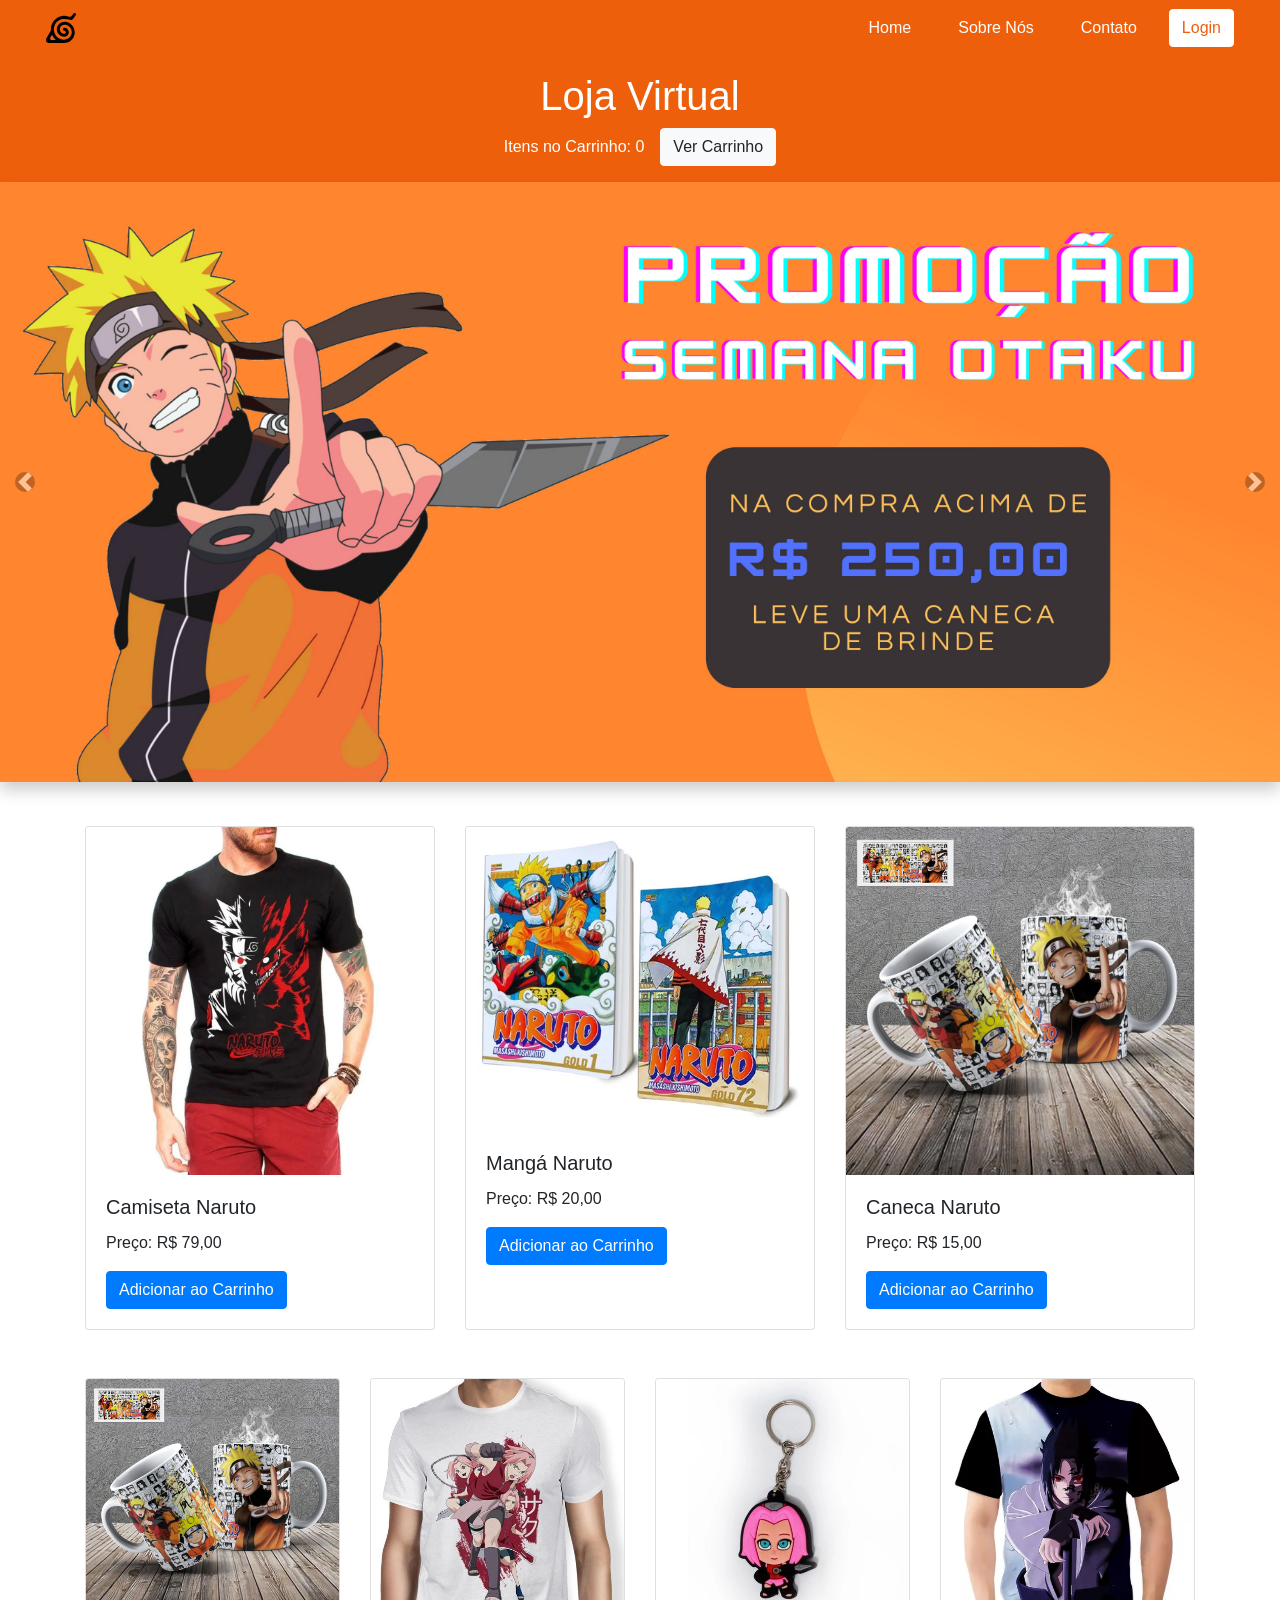
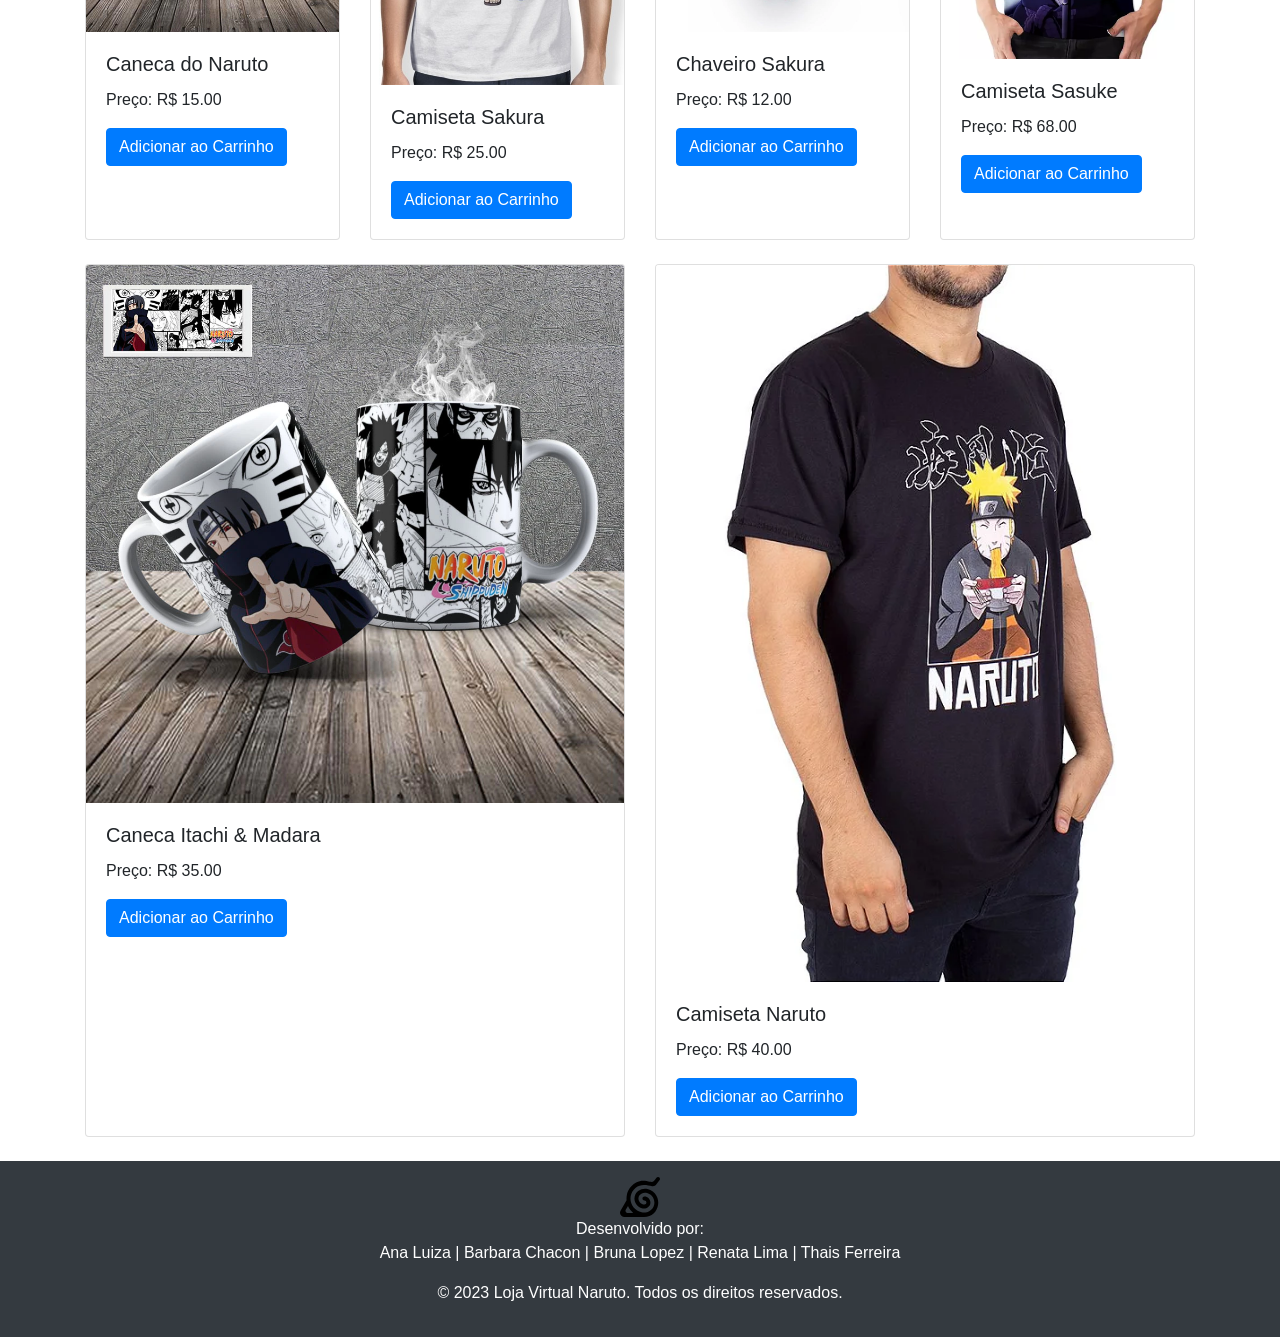
<file: index.html>
<!DOCTYPE html>
<html lang="pt-br">
  <head>
    <meta charset="UTF-8" />
    <meta name="viewport" content="width=device-width, initial-scale=1.0" />
    <title>Loja Virtual</title>
    <link
    rel="shortcut icon"
    href="./assets/img/Naruto-01.svg"
    type="image/x-icon"
    />
    <!-- Bootstrap CSS -->
    <link
      href="https://cdn.jsdelivr.net/npm/bootstrap@5.3.2/dist/css/bootstrap.min.css"
      rel="stylesheet"
    />
    <link
    rel="stylesheet"
    href="https://stackpath.bootstrapcdn.com/bootstrap/4.1.3/css/bootstrap.min.css"
    integrity="sha384-MCw98/SFnGE8fJT3GXwEOngsV7Zt27NXFoaoApmYm81iuXoPkFOJwJ8ERdknLPMO"
    crossorigin="anonymous"
    />
    <script
        src="https://code.jquery.com/jquery-3.3.1.slim.min.js"
        integrity="sha384-q8i/X+965DzO0rT7abK41JStQIAqVgRVzpbzo5smXKp4YfRvH+8abtTE1Pi6jizo"
        crossorigin="anonymous"
    ></script>
    <script
        src="https://cdnjs.cloudflare.com/ajax/libs/popper.js/1.14.3/umd/popper.min.js"
        integrity="sha384-ZMP7rVo3mIykV+2+9J3UJ46jBk0WLaUAdn689aCwoqbBJiSnjAK/l8WvCWPIPm49"
        crossorigin="anonymous"
    ></script>
    <script
        src="https://stackpath.bootstrapcdn.com/bootstrap/4.1.3/js/bootstrap.min.js"
        integrity="sha384-ChfqqxuZUCnJSK3+MXmPNIyE6ZbWh2IMqE241rYiqJxyMiZ6OW/JmZQ5stwEULTy"
        crossorigin="anonymous"
    ></script>
    <link rel="stylesheet" href="index.css"/>
  </head>
  <body>
    <nav class="navbar">
        <div class="container-fluid d-flex align-items-center">
            <div class="d-flex align-items-center col-6">
                <a href="./index.html">
                    <img src="./assets/img/Naruto-01.svg" alt="Logo" width="30px" height="auto" />
                </a>
            </div>
            <div class="d-flex justify-content-end align-items-center col-6">
                <a class="nav-link" href="./index.html">Home</a>
                <a class="nav-link" href="./sobrenos.html">Sobre Nós</a>
                <a class="nav-link" href="#contato">Contato</a>
                <a href="./logins.html"><button class="btn btn-login ms-3">Login</button></a>
            </div>
        </div>
    </nav>
    <header class="bg-custom  text-white text-center py-3">
      <h1>Loja Virtual</h1>
      <div class="d-flex justify-content-center align-items-center">
        <span class="me-3"
          >Itens no Carrinho: <span id="cart-count">0</span></span
        >
        <button class="btn btn-light" onclick="viewCart()">Ver Carrinho</button>
      </div>
    </header>
    <div id="carouselExampleControls" class="carousel slide mt-0">
        <div class="carousel-inner">
            <div class="carousel-item active">
                <img class="d-block w-100" src="./assets/img/Banner promoção.jpg" alt="Primeiro Slide" />
            </div>
            <div class="carousel-item">
                <img class="d-block w-100" src="./assets/img/banner mangá.jpg" alt="Segundo Slide" />
            </div>
            <div class="carousel-item">
                <img class="d-block w-100" src="./assets/img/banner camiseta.jpg" alt="Terceiro Slide" />
            </div>
        </div>
        <a class="carousel-control-prev" href="#carouselExampleControls" role="button" data-slide="prev">
            <span class="carousel-control-prev-icon" aria-hidden="true"></span>
            <span class="sr-only">Anterior</span>
        </a>
        <a class="carousel-control-next" href="#carouselExampleControls" role="button" data-slide="next">
            <span class="carousel-control-next-icon" aria-hidden="true"></span>
            <span class="sr-only">Próximo</span>
        </a>
    </div>

    <main class="container py-4">
      <div class="row row-cols-1 row-cols-md-3 g-4" id="product-list">
        <div class="container py-4">
          <div class="row row-cols-1 row-cols-md-3 g-4" id="product-list">
            <!-- Card 1 -->
            <div class="col">
              <div class="card h-100">
                <img src="./assets/img/Camiseta_Naruto.webp" class="card-img-top" alt="Camiseta Naruto" />
                <div class="card-body">
                  <h5 class="card-title">Camiseta Naruto</h5>
                  <p class="card-text">Preço: <span class="price">R$ 79,00</span></p>
                  <button class="btn btn-primary" onclick="addToCart('Camiseta Naruto', 79.00)">Adicionar ao Carrinho</button>
                </div>
              </div>
            </div>
            <!-- Card 2 -->
            <div class="col">
              <div class="card h-100">
                <img src="./assets/img/manga naruto.webp" class="card-img-top" alt="Mangá Naruto" />
                <div class="card-body">
                  <h5 class="card-title">Mangá Naruto</h5>
                  <p class="card-text">Preço: <span class="price">R$ 20,00</span></p>
                  <button class="btn btn-primary" onclick="addToCart('Mangá Naruto', 20.00)">Adicionar ao Carrinho</button>
                </div>
              </div>
            </div>
            <!-- Card 3 -->
            <div class="col">
              <div class="card h-100">
                <img src="./assets/img/Caneca_Naruto.webp" class="card-img-top" alt="Caneca Naruto" />
                <div class="card-body">
                  <h5 class="card-title">Caneca Naruto</h5>
                  <p class="card-text">Preço: <span class="price">R$ 15,00</span></p>
                  <button class="btn btn-primary" onclick="addToCart('Caneca Naruto', 15.00)">Adicionar ao Carrinho</button>
                </div>
              </div>
            </div>
          </div>
        </div>
        <!-- Card 3 -->
        <div class="col">
          <div class="card h-100">
            <img
              src="./assets/img/Caneca_Naruto.webp"
              class="card-img-top"
              alt="Produto C"
            />
            <div class="card-body">
              <h5 class="card-title">Caneca do Naruto</h5>
              <p class="card-text">
                Preço: R$ <span class="price">15.00</span>
              </p>
              <button
                class="btn btn-primary"
                onclick="addToCart('Produto C', 15.00)"
              >
                Adicionar ao Carrinho
              </button>
            </div>
          </div>
        </div>

        <div class="col">
          <div class="card h-100">
            <img
              src="./assets/img/camiseta sakura.jpg"
              class="card-img-top"
              alt="Produto E"
            />
            <div class="card-body">
              <h5 class="card-title">Camiseta Sakura</h5>
              <p class="card-text">
                Preço: R$ <span class="price">25.00</span>
              </p>
              <button
                class="btn btn-primary"
                onclick="addToCart('Produto E', 25.00)"
              >
                Adicionar ao Carrinho
              </button>
            </div>
          </div>
        </div>
        <div class="col">
          <div class="card h-100">
            <img
              src="./assets/img/sakura chaveiro.webp"
              class="card-img-top"
              alt="Produto F"
            />
            <div class="card-body">
              <h5 class="card-title">Chaveiro Sakura</h5>
              <p class="card-text">
                Preço: R$ <span class="price">12.00</span>
              </p>
              <button
                class="btn btn-primary"
                onclick="addToCart('Produto F', 12.00)"
              >
                Adicionar ao Carrinho
              </button>
            </div>
          </div>
        </div>
        <div class="col">
          <div class="card h-100">
            <img
              src="./assets/img/Camiseta Sasuke.webp"
              class="card-img-top"
              alt="Produto G"
            />
            <div class="card-body">
              <h5 class="card-title">Camiseta Sasuke</h5>
              <p class="card-text">
                Preço: R$ <span class="price">68.00</span>
              </p>
              <button
                class="btn btn-primary"
                onclick="addToCart('Produto G', 68.00)"
              >
                Adicionar ao Carrinho
              </button>
            </div>
          </div>
        </div>
        <div class="col">
          <div class="card h-100">
            <img
              src="./assets/img/Ceneca-Itachi_e_Madara.webp"
              class="card-img-top"
              alt="Produto H"
            />
            <div class="card-body">
              <h5 class="card-title">Caneca Itachi & Madara</h5>
              <p class="card-text">
                Preço: R$ <span class="price">35.00</span>
              </p>
              <button
                class="btn btn-primary"
                onclick="addToCart('Produto H', 35.00)"
              >
                Adicionar ao Carrinho
              </button>
            </div>
          </div>
        </div>
        <div class="col">
          <div class="card h-100">
            <img
              src="./assets/img/camiseta naruto.webp"
              class="card-img-top"
              alt="Produto I"
            />
            <div class="card-body">
              <h5 class="card-title">Camiseta Naruto</h5>
              <p class="card-text">
                Preço: R$ <span class="price">40.00</span>
              </p>
              <button
                class="btn btn-primary"
                onclick="addToCart('Produto I', 40.00)"
              >
                Adicionar ao Carrinho
              </button>
            </div>
          </div>
        </div>
      </div>
    </main>

    <!-- Modal do Carrinho -->
    <div id="cart-modal" class="hidden">
      <h2>Seu Carrinho</h2>
      <div id="cart-items"></div>
      <p>Total: R$ <span id="cart-total">0.00</span></p>
      <div class="d-flex justify-content-around align-items-center my-3">
        <button class="btn btn-light d-flex flex-column align-items-center" onclick="payWithPix()">
          <img src="./assets/img/pix.png" alt="Pagamento com Pix" width="40px" height="auto" />
          <span>Pix</span>
        </button>
        <button class="btn btn-light d-flex flex-column align-items-center" onclick="payWithCard()">
          <img src="./assets/img/Mastercard-logo.svg.png" alt="Pagamento com Cartão de Crédito" width="40px" height="auto" />
          <span>Cartão</span>
        </button>
      </div>
      <button class="btn btn-secondary" onclick="closeCart()">Fechar Carrinho</button>
    </div>
    <footer id="contato" class="footer bg-dark text-white text-center py-3">
            <div class="container">
                <img
                src="./assets/img/Naruto-01.svg"
                alt=""
                width="40px"
                height="auto"
                />
                <p class="developer-text">
                Desenvolvido por: <br />
                Ana Luiza | Barbara Chacon | Bruna Lopez | Renata Lima | Thais
                Ferreira
                </p>
                <p class="copyright">
                © 2023 Loja Virtual Naruto. Todos os direitos reservados.
                </p>
            </div>
    </footer>
</body>
    <!-- Bootstrap JS -->
    <script src="https://cdn.jsdelivr.net/npm/bootstrap@5.3.2/dist/js/bootstrap.bundle.min.js"></script>
    <!-- Carrinho Script -->
    <script src="index.js"></script>
  </body>
</html>
</file>
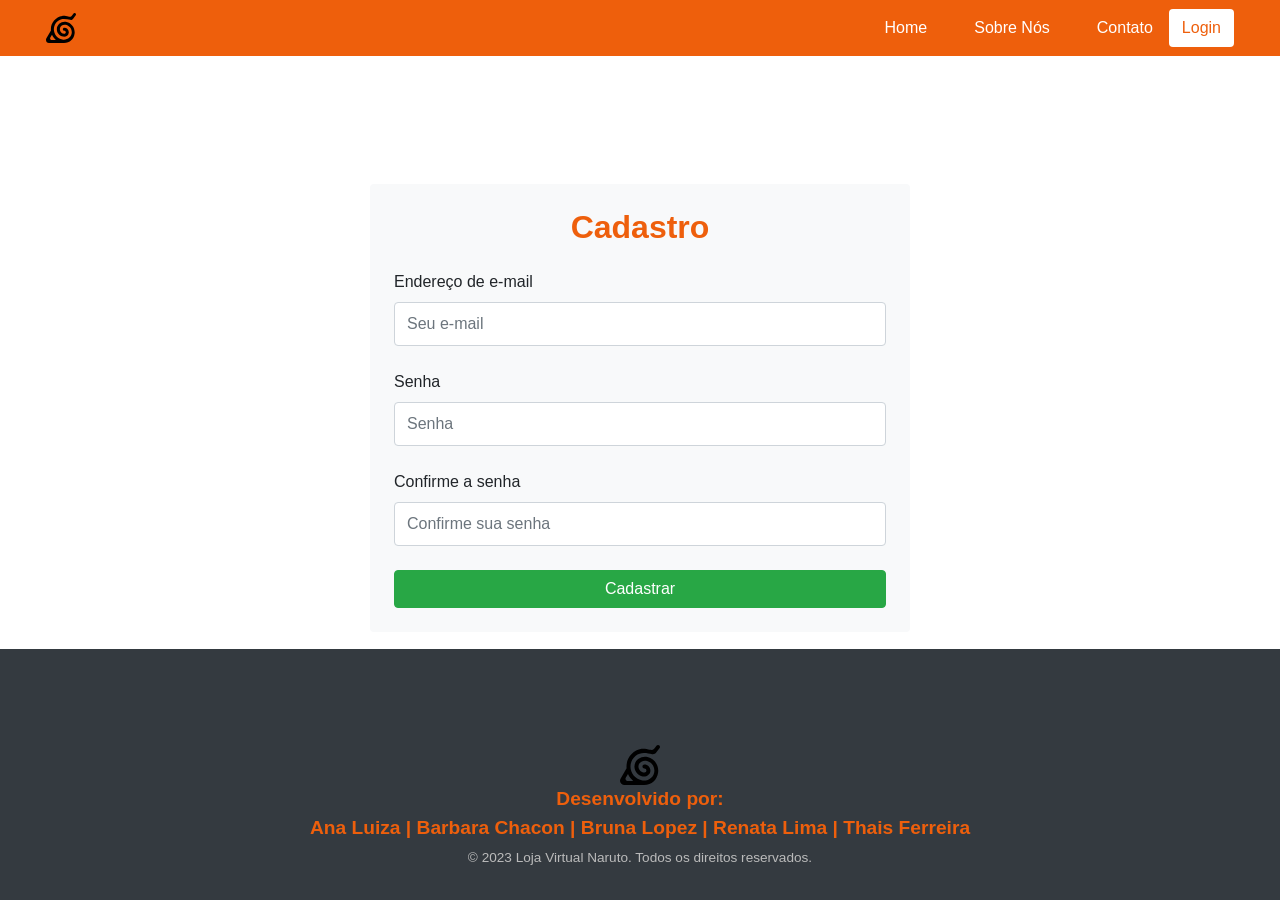
<file: cadastro.html>
<!DOCTYPE html>
<html lang="pt-br">
<head>
    <meta charset="UTF-8" />
    <meta name="viewport" content="width=device-width, initial-scale=1.0" />
    <title>Loja Virtual Naruto</title>
    <link
        rel="shortcut icon"
        href="./assets/img/Naruto-01.svg"
        type="image/x-icon"
    />
    <link rel="stylesheet" href="./logins.css" />
    <link
        rel="stylesheet"
        href="https://stackpath.bootstrapcdn.com/bootstrap/4.1.3/css/bootstrap.min.css"
        integrity="sha384-MCw98/SFnGE8fJT3GXwEOngsV7Zt27NXFoaoApmYm81iuXoPkFOJwJ8ERdknLPMO"
        crossorigin="anonymous"
    />
    <script
        src="https://code.jquery.com/jquery-3.3.1.slim.min.js"
        integrity="sha384-q8i/X+965DzO0rT7abK41JStQIAqVgRVzpbzo5smXKp4YfRvH+8abtTE1Pi6jizo"
        crossorigin="anonymous"
    ></script>
    <script
        src="https://cdnjs.cloudflare.com/ajax/libs/popper.js/1.14.3/umd/popper.min.js"
        integrity="sha384-ZMP7rVo3mIykV+2+9J3UJ46jBk0WLaUAdn689aCwoqbBJiSnjAK/l8WvCWPIPm49"
        crossorigin="anonymous"
    ></script>
    <script
        src="https://stackpath.bootstrapcdn.com/bootstrap/4.1.3/js/bootstrap.min.js"
        integrity="sha384-ChfqqxuZUCnJSK3+MXmPNIyE6ZbWh2IMqE241rYiqJxyMiZ6OW/JmZQ5stwEULTy"
        crossorigin="anonymous"
    ></script>
    <style>
        .btn-success {
            background-color: #28a745;
            border-color: #28a745;
            transition: background-color 0.3s ease;
    }

        .btn-success:hover {
            background-color: #218838;
            border-color: #1e7e34;
    }
    </style>
</head>
<body>
        <nav class="navbar">
        <div class="container-fluid d-flex align-items-center">
            <!-- Grid para a logo -->
            <div class="d-flex align-items-center col-6">
            <a href="./index.html"
                ><img
                src="./assets/img/Naruto-01.svg"
                alt="Logo"
                width="30px"
                height="auto"
            /></a>
            </div>
            <!-- Grid para os itens à direita -->
            <div class="d-flex justify-content-end align-items-center col-6">
            <a class="nav-link" href="./index.html">Home</a>
            <a class="nav-link" href="./sobrenos.html">Sobre Nós</a>
            <a class="nav-link" href="#contato">Contato</a>
            <a href="./logins.html"
                ><button class="btn btn-login ms-3">Login</button></a
            >
            </div>
        </div>
        </nav>
        <section class="container mt-5">
            <div class="row justify-content-center">
                <div class="col-md-6">
                    <form onsubmit="return register(event)" class="p-4 bg-light shadow-sm rounded">
                        <h2 class="mb-4 text-center">Cadastro</h2>
                        <div class="form-group">
                            <label for="emailRegister">Endereço de e-mail</label>
                            <input
                                type="email"
                                class="form-control"
                                id="emailRegister"
                                placeholder="Seu e-mail"
                                required
                            />
                        </div>
                        <div class="form-group">
                            <label for="passwordRegister">Senha</label>
                            <input
                                type="password"
                                class="form-control"
                                id="passwordRegister"
                                placeholder="Senha"
                                required
                            />
                        </div>
                        <div class="form-group">
                            <label for="confirmPassword">Confirme a senha</label>
                            <input
                                type="password"
                                class="form-control"
                                id="confirmPassword"
                                placeholder="Confirme sua senha"
                                required
                            />
                        </div>
                        <button type="submit" class="btn btn-success btn-block">
                            Cadastrar
                        </button>
                    </form>
                </div>
            </div>
        </section>
        <!-- Footer -->
        <footer id="contato" class="footer bg-dark text-white text-center py-3">
            <div class="container">
                <img
                src="./assets/img/Naruto-01.svg"
                alt=""
                width="40px"
                height="auto"
                />
                <p class="developer-text">
                Desenvolvido por: <br />
                Ana Luiza | Barbara Chacon | Bruna Lopez | Renata Lima | Thais
                Ferreira
                </p>
                <p class="copyright">
                © 2023 Loja Virtual Naruto. Todos os direitos reservados.
                </p>
            </div>
        </footer>
    <script src="./cadastro.js"></script>
</body>
</html>
</file>
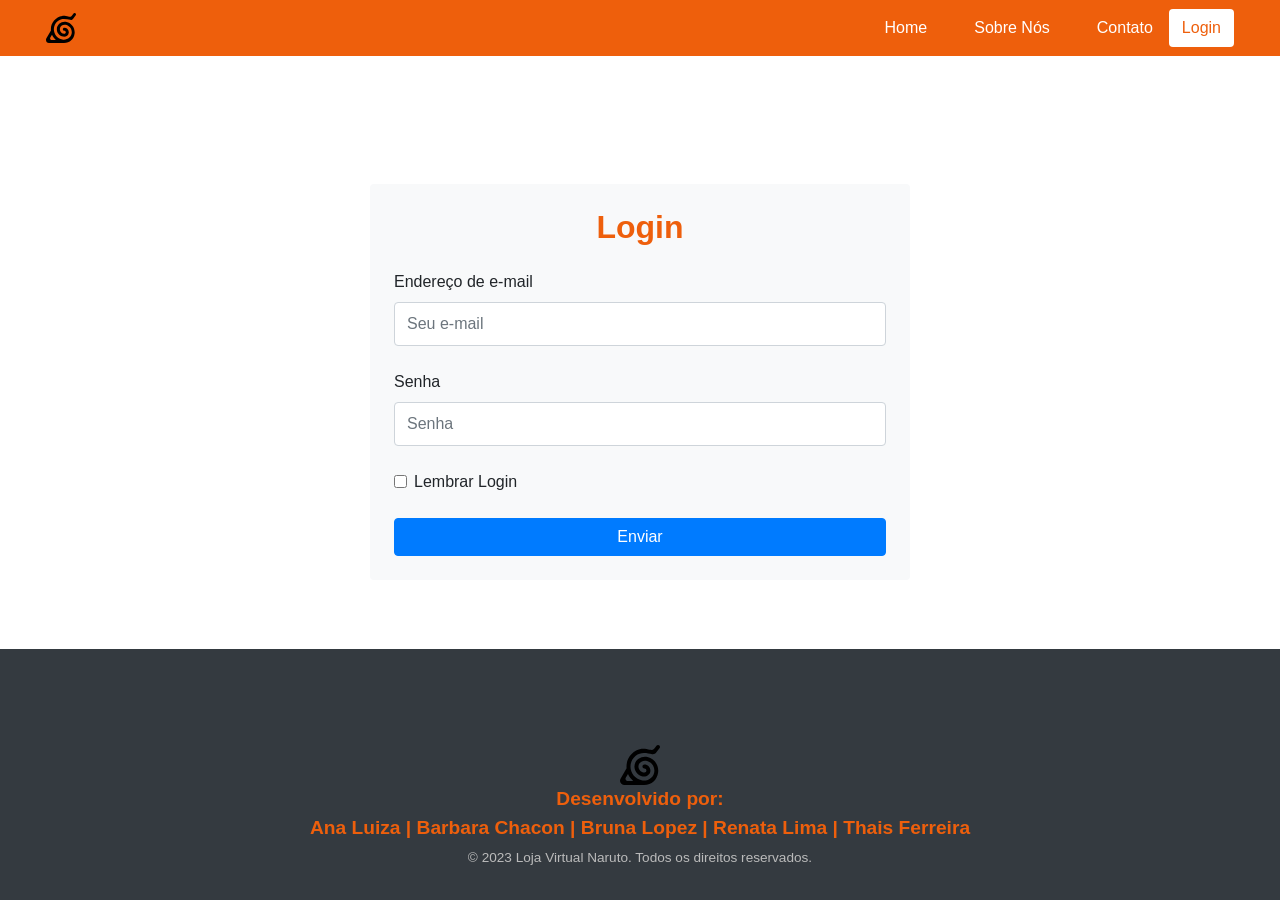
<file: logins.html>
<!DOCTYPE html>
<html lang="pt-br">
<head>
    <meta charset="UTF-8" />
    <meta name="viewport" content="width=device-width, initial-scale=1.0" />
    <title>Loja Virtual Naruto</title>
    <link
        rel="shortcut icon"
        href="./assets/img/Naruto-01.svg"
        type="image/x-icon"
    />
    <link rel="stylesheet" href="./logins.css" />
    <link
        rel="stylesheet"
        href="https://stackpath.bootstrapcdn.com/bootstrap/4.1.3/css/bootstrap.min.css"
        integrity="sha384-MCw98/SFnGE8fJT3GXwEOngsV7Zt27NXFoaoApmYm81iuXoPkFOJwJ8ERdknLPMO"
        crossorigin="anonymous"
    />
    <script
        src="https://code.jquery.com/jquery-3.3.1.slim.min.js"
        integrity="sha384-q8i/X+965DzO0rT7abK41JStQIAqVgRVzpbzo5smXKp4YfRvH+8abtTE1Pi6jizo"
        crossorigin="anonymous"
    ></script>
    <script
        src="https://cdnjs.cloudflare.com/ajax/libs/popper.js/1.14.3/umd/popper.min.js"
        integrity="sha384-ZMP7rVo3mIykV+2+9J3UJ46jBk0WLaUAdn689aCwoqbBJiSnjAK/l8WvCWPIPm49"
        crossorigin="anonymous"
    ></script>
    <script
        src="https://stackpath.bootstrapcdn.com/bootstrap/4.1.3/js/bootstrap.min.js"
        integrity="sha384-ChfqqxuZUCnJSK3+MXmPNIyE6ZbWh2IMqE241rYiqJxyMiZ6OW/JmZQ5stwEULTy"
        crossorigin="anonymous"
    ></script>
    <script src="./app.js"></script>
</head>
<body>
        <nav class="navbar">
        <div class="container-fluid d-flex align-items-center">
            <!-- Grid para a logo -->
            <div class="d-flex align-items-center col-6">
            <a href="./home.html"
                ><img
                src="./assets/img/Naruto-01.svg"
                alt="Logo"
                width="30px"
                height="auto"
            /></a>
            </div>
            <!-- Grid para os itens à direita -->
            <div class="d-flex justify-content-end align-items-center col-6">
            <a class="nav-link" href="./index.html">Home</a>
            <a class="nav-link" href="./sobrenos.html">Sobre Nós</a>
            <a class="nav-link" href="#contato">Contato</a>
            <a href="./login.html"
                ><button class="btn btn-login ms-3">Login</button></a
            >
            </div>
        </div>
        </nav>
        <section class="container mt-5">
        <div class="row justify-content-center">
            <div class="col-md-6">
                <form onsubmit="return login(event)" class="p-4 bg-light shadow-sm rounded">
                    <h2 class="mb-4 text-center">Login</h2>
                    <div class="form-group">
                        <label for="emailLogin">Endereço de e-mail</label>
                        <input
                            type="email"
                            class="form-control"
                            id="emailLogin"
                            placeholder="Seu e-mail"
                        />
                    </div>
                    <div class="form-group">
                        <label for="passwordLogin">Senha</label>
                        <input
                            type="password"
                            class="form-control"
                            id="passwordLogin"
                            placeholder="Senha"
                        />
                    </div>
                    <div class="form-group form-check">
                        <input type="checkbox" class="form-check-input" id="exampleCheck1" />
                        <label class="form-check-label" for="exampleCheck1">Lembrar Login</label>
                    </div>
                    <button id="buttonSubmit" type="submit" class="btn btn-primary btn-block">
                        Enviar
                    </button>
                </form>
            </div>
        </div>
        </section>
        <!-- Footer -->
        <footer id="contato" class="footer bg-dark text-white text-center py-3">
        <div class="container">
            <img
            src="./assets/img/Naruto-01.svg"
            alt=""
            width="40px"
            height="auto"
            />
            <p class="developer-text">
            Desenvolvido por: <br />
            Ana Luiza | Barbara Chacon | Bruna Lopez | Renata Lima | Thais
            Ferreira
            </p>
            <p class="copyright">
            © 2023 Loja Virtual Naruto. Todos os direitos reservados.
            </p>
        </div>
        </footer>
</body>
</html>
</file>
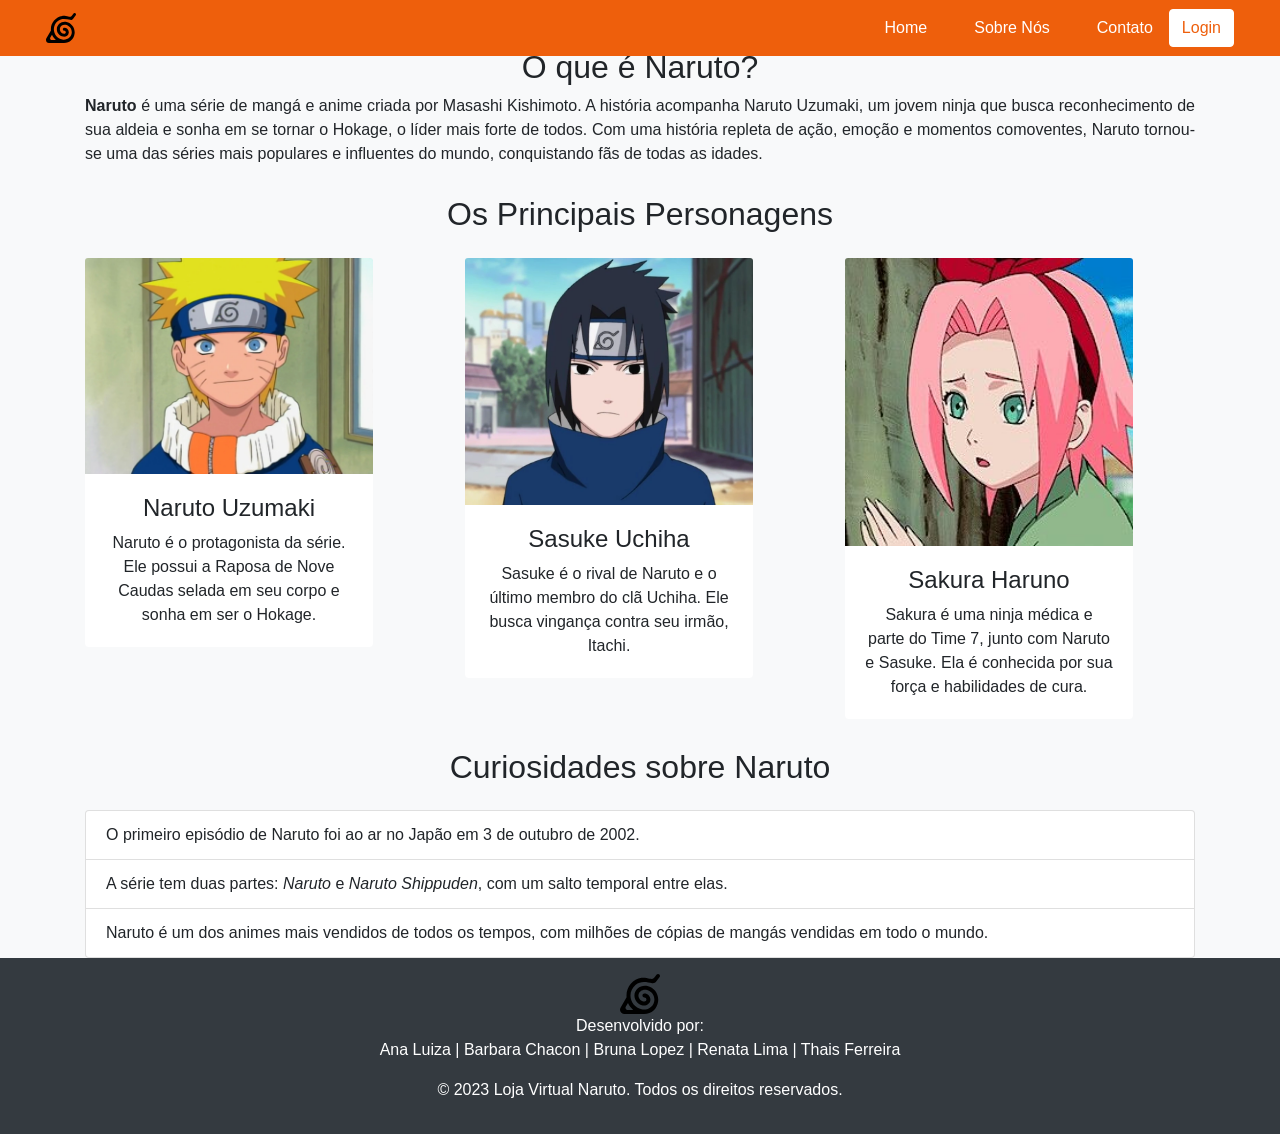
<file: sobrenos.html>
<!DOCTYPE html>
<html lang="pt-br">
  <head>
    <meta charset="UTF-8" />
    <meta name="viewport" content="width=device-width, initial-scale=1.0" />
    <title>Sobre Naruto</title>
    <link
      rel="stylesheet"
      href="https://stackpath.bootstrapcdn.com/bootstrap/4.1.3/css/bootstrap.min.css"
      integrity="sha384-MCw98/SFnGE8fJT3GXwEOngsV7Zt27NXFoaoApmYm81iuXoPkFOJwJ8ERdknLPMO"
      crossorigin="anonymous"
    />
    <link rel="stylesheet" href="./sobre.css" />
  </head>
  <body>
    <nav class="navbar">
      <div class="container-fluid d-flex align-items-center">
          <!-- Grid para a logo -->
          <div class="d-flex align-items-center col-6">
          <a href="./home.html"
              ><img
              src="./assets/img/Naruto-01.svg"
              alt="Logo"
              width="30px"
              height="auto"
          /></a>
          </div>
          <!-- Grid para os itens à direita -->
          <div class="d-flex justify-content-end align-items-center col-6">
          <a class="nav-link" href="./index.html">Home</a>
          <a class="nav-link" href="./sobrenos.html">Sobre Nós</a>
          <a class="nav-link" href="#contato">Contato</a>
          <a href="./logins.html"
              ><button class="btn btn-login ms-3">Login</button></a
          >
          </div>
      </div>
      </nav>
    <main class="container mt-5">
      <section>
        <h2 class="text-center">O que é Naruto?</h2>
        <p class="text-justify">
          <strong>Naruto</strong> é uma série de mangá e anime criada por
          Masashi Kishimoto. A história acompanha Naruto Uzumaki, um jovem ninja
          que busca reconhecimento de sua aldeia e sonha em se tornar o Hokage,
          o líder mais forte de todos. Com uma história repleta de ação, emoção
          e momentos comoventes, Naruto tornou-se uma das séries mais populares
          e influentes do mundo, conquistando fãs de todas as idades.
        </p>
      </section>

      <section>
        <h2 class="text-center">Os Principais Personagens</h2>
        <div class="row text-center mt-4">
          <div class="col-md-4">
            <div class="card" style="width: 18rem">
              <img
                class="card-img-top"
                src="./assets/img/Naruto.webp"
                alt="Imagem de Sasuke Uchiha"
              />
              <div class="card-body">
                <h4>Naruto Uzumaki</h4>
                <p class="card-text">
                  Naruto é o protagonista da série. Ele possui a Raposa de Nove
                  Caudas selada em seu corpo e sonha em ser o Hokage.
                </p>
              </div>
            </div>
          </div>
          <div class="col-md-4">
            <div class="card" style="width: 18rem">
              <img
                class="card-img-top"
                src="./assets/img/Sasuke.webp"
                alt="Imagem de Sasuke Uchiha"
              />
              <div class="card-body">
                <h4>Sasuke Uchiha</h4>
                <p class="card-text">
                  Sasuke é o rival de Naruto e o último membro do clã Uchiha.
                  Ele busca vingança contra seu irmão, Itachi.
                </p>
              </div>
            </div>
          </div>
          <div class="col-md-4">
            <div class="card" style="width: 18rem">
              <img
                class="card-img-top"
                src="./assets/img/sakura.jpg"
                alt="Imagem de Sasuke Uchiha"
              />
              <div class="card-body">
                <h4>Sakura Haruno</h4>
                <p class="card-text">
                  Sakura é uma ninja médica e parte do Time 7, junto com Naruto
                  e Sasuke. Ela é conhecida por sua força e habilidades de cura.
                </p>
              </div>
            </div>
          </div>
        </div>
      </section>

      <section class="curiosidade">
        <h2 class="text-center">Curiosidades sobre Naruto</h2>
        <ul class="list-group mt-4">
          <li class="list-group-item">
            O primeiro episódio de Naruto foi ao ar no Japão em 3 de outubro de
            2002.
          </li>
          <li class="list-group-item">
            A série tem duas partes: <em>Naruto</em> e
            <em>Naruto Shippuden</em>, com um salto temporal entre elas.
          </li>
          <li class="list-group-item">
            Naruto é um dos animes mais vendidos de todos os tempos, com milhões
            de cópias de mangás vendidas em todo o mundo.
          </li>
        </ul>
      </section>
    </main>

        <!-- Footer -->
        <footer id="contato" class="footer bg-dark text-white text-center py-3">
          <div class="container">
              <img
              src="./assets/img/Naruto-01.svg"
              alt=""
              width="40px"
              height="auto"
              />
              <p class="developer-text">
              Desenvolvido por: <br />
              Ana Luiza | Barbara Chacon | Bruna Lopez | Renata Lima | Thais
              Ferreira
              </p>
              <p class="copyright">
              © 2023 Loja Virtual Naruto. Todos os direitos reservados.
              </p>
          </div>
          </footer>
    </footer>
    <script
      src="https://code.jquery.com/jquery-3.3.1.slim.min.js"
      integrity="sha384-q8i/X+965DzO0rT7abK41JStQIAqVgRVzpbzo5smXKp4YfRvH+8abtTE1Pi6jizo"
      crossorigin="anonymous"
    ></script>
    <script
      src="https://cdnjs.cloudflare.com/ajax/libs/popper.js/1.14.3/umd/popper.min.js"
      integrity="sha384-ZMP7rVo3mIykV+2+9J3UJ46jBk0WLaUAdn689aCwoqbBJiSnjAK/l8WvCWPIPm49"
      crossorigin="anonymous"
    ></script>
    <script
      src="https://stackpath.bootstrapcdn.com/bootstrap/4.1.3/js/bootstrap.min.js"
      integrity="sha384-ChfqqxuZUCnJSK3+MXmPNIyE6ZbWh2IMqE241rYiqJxyMiZ6OW/JmZQ5stwEULTy"
      crossorigin="anonymous"
    ></script>
  </body>
</html>
</file>
<file: index.css>
.navbar {
    background-color: #ee5f0c;
}
.navbar .logo {
    font-size: 1.5rem;
    font-weight: bold;
    color: white;
}
.navbar .nav-link {
    color: white;
    margin-left: 15px;
    animation: fadeInUp 1s ease-in-out;
    animation-delay: 0.5s;
    animation-fill-mode: forwards;
}

.btn-login {
    background-color: white;
    color: #ee5f0c;
    border: 1px solid white;
    animation-fill-mode: forwards;
}

.btn-login:hover {
    background-color: #f2f2f2;
    color: #ee5f0c;
}

.bg-custom {
    background-color: #ee5f0c !important; /* Use !important para sobrescrever estilos do Bootstrap */
    color: white; /* Garante que o texto permaneça legível */
}

#carouselExampleControls {
    max-width: 2000px;
    margin: 20px auto; /* Centralizar o carrossel */
    overflow: hidden; /* Garantir que os elementos respeitem as bordas */
    box-shadow: 0px 8px 15px rgba(0, 0, 0, 0.2); /* Sombra suave */
}

#carouselExampleControls .carousel-inner img {
    height: 600px; /* Altura ajustada */
    object-fit: cover; /* As imagens se ajustam ao container sem distorção */
}

/* Botões de navegação */
#carouselExampleControls .carousel-control-prev-icon,
#carouselExampleControls .carousel-control-next-icon {
    background-color: rgba(0, 0, 0, 0.5); /* Fundo escuro translúcido */
    border-radius: 50%; /* Ícones arredondados */
    padding: 10px;
}

#carouselExampleControls .carousel-control-prev,
#carouselExampleControls .carousel-control-next {
    width: 50px; /* Reduzir o tamanho dos botões */
}


.hidden {
    display: none;
}

#cart-modal {
    position: fixed;
    top: 50%;
    left: 50%;
    transform: translate(-50%, -50%);
    background: #fff;
    border: 2px solid #ee5f0c;
    border-radius: 10px;
    padding: 20px;
    width: 400px;
    box-shadow: 0px 8px 15px rgba(0, 0, 0, 0.2);
    z-index: 1000;
}

#cart-modal h2 {
    color: #ee5f0c;
    font-size: 24px;
    margin-bottom: 20px;
    text-align: center;
}

#cart-items div {
    display: flex;
    justify-content: space-between;
    align-items: center;
    border-bottom: 1px solid #ddd;
    padding: 10px 0;
}

#cart-items div:last-child {
    border-bottom: none;
}

#cart-items p {
    margin: 0;
    font-size: 16px;
}

#cart-total {
    font-weight: bold;
    color: #ee5f0c;
}

#cart-modal button img {
    margin-bottom: 5px;
}
#cart-modal button {
    transition: transform 0.2s ease-in-out;
}
#cart-modal button:hover {
    transform: scale(1.1);
}

button.close-cart {
    display: block;
    margin: 20px auto 0;
    padding: 10px 20px;
    background-color: #ee5f0c;
    color: #fff;
    border: none;
    border-radius: 5px;
    cursor: pointer;
    font-size: 16px;
}

button.close-cart:hover {
    background-color: #ee5f0c;
}

button.remove-item {
    background: none;
    border: none;
    color: #d9534f;
    cursor: pointer;
    font-size: 16px;
    font-weight: bold;
}

button.remove-item:hover {
    color: #ee5f0c;
}
</file>
<file: logins.css>
/* Configura o layout principal usando Flexbox */
html, body {
    height: 100%;
    margin: 0;
    display: flex;
    flex-direction: column;
}

/* Corpo da página */
body {
    font-family: 'Arial', sans-serif;
    display: flex;
    flex-direction: column;
    min-height: 100vh;  /* Faz o body ocupar toda a altura da tela */
}

/* O conteúdo principal da página */
.container {
    flex: 1; /* Faz o conteúdo ocupar o espaço restante */
    padding-top: 80px;  /* Espaço para a navbar fixa */
}

/* Navbar */
.navbar {
    background-color: #ee5f0c;
    position: fixed;
    top: 0;
    width: 100%;
    z-index: 1000;
}

/* Navbar Logo */
.navbar .logo {
    font-size: 1.5rem;
    font-weight: bold;
    color: white;
    animation: fadeInLeft 1s ease-in-out;
}

/* Links da Navbar */
.navbar .nav-link {
    color: white;
    margin-left: 15px;
    opacity: 0;
    animation: fadeInUp 1s ease-in-out;
    animation-delay: 0.5s;
    animation-fill-mode: forwards;
}

.navbar .nav-link:hover {
    color: #f2f2f2;
    transform: scale(1.1);
    transition: all 0.3s ease-in-out;
}

/* Botão de Login */
.btn-login {
    background-color: white;
    color: #ee5f0c;
    border: 1px solid white;
    opacity: 0;
    animation: fadeInUp 1s ease-in-out;
    animation-delay: 0.7s;
    animation-fill-mode: forwards;
}

.btn-login:hover {
    background-color: #f2f2f2;
    color: #ee5f0c;
    transform: scale(1.1);
    transition: all 0.3s ease-in-out;
}

/* Animações CSS */
@keyframes fadeInLeft {
    from {
        opacity: 0;
        transform: translateX(-30px);
    }
    to {
        opacity: 1;
        transform: translateX(0);
    }
}

@keyframes fadeInUp {
    from {
        opacity: 0;
        transform: translateY(30px);
    }
    to {
        opacity: 1;
        transform: translateY(0);
    }
}

/* Título */
h1.display-4 {
    font-size: 2.5rem; 
    font-weight: bold;
}

p {
    font-size: 1.2rem; 
}

/* Formulário de Login */
section .form-group {
    margin-bottom: 1.5rem; 
}

form h2 {
    color: #ee5f0c; 
    font-weight: bold; 
}

.form-control {
    height: 2.75rem; 
    border-radius: 0.25rem; 
}

.btn-primary {
    background-color: #ee5f0c; 
    border-color: #ee5f0c; 
    transition: background-color 0.3s ease; 
}

.btn-primary:hover {
    background-color: #cc4f0b; 
    border-color: #cc4f0b; 
}

/* Estilo para o texto "Desenvolvido por" */
.developer-text {
    font-weight: 600; /* Negrito para os desenvolvedores */
    color: #ee5f0c; /* Cor laranja */
    margin-bottom: 5px; /* Pequeno espaço abaixo */
}

/* Estilo para o texto de Copyright */
.copyright {
    font-size: 0.85rem; /* Tamanho de fonte menor para copyright */
    color: #bbb; /* Cor suave para o copyright */
}

/* Estilos para o Footer */
footer {
    background-color: #333;
    color: white;
    padding: 1rem 0;
    width: 100%;
    margin-top: auto; /* Faz o footer ficar sempre no fundo */
}

footer img {
    width: 40px;
    height: auto;
}

/* Responsividade */
@media (max-width: 768px) {
    .navbar .nav-link {
        margin-left: 10px;
    }
}
</file>
<file: sobre.css>
body {
  font-family: "Arial", sans-serif;
  background-color: #f8f9fa;
  margin: 0;
  padding: 0;
}

/* Navbar */
.navbar {
  background-color: #ee5f0c;
  position: fixed;
  top: 0;
  width: 100%;
  z-index: 1000;
}

/* Navbar Logo */
.navbar .logo {
  font-size: 1.5rem;
  font-weight: bold;
  color: white;
  animation: fadeInLeft 1s ease-in-out;
}

/* Links da Navbar */
.navbar .nav-link {
  color: white;
  margin-left: 15px;
  opacity: 0;
  animation: fadeInUp 1s ease-in-out;
  animation-delay: 0.5s;
  animation-fill-mode: forwards;
}

.navbar .nav-link:hover {
  color: #f2f2f2;
  transform: scale(1.1);
  transition: all 0.3s ease-in-out;
}

/* Botão de Login */
.btn-login {
  background-color: white;
  color: #ee5f0c;
  border: 1px solid white;
  opacity: 0;
  animation: fadeInUp 1s ease-in-out;
  animation-delay: 0.7s;
  animation-fill-mode: forwards;
}

.btn-login:hover {
  background-color: #f2f2f2;
  color: #ee5f0c;
  transform: scale(1.1);
  transition: all 0.3s ease-in-out;
}

/* Animações CSS */
@keyframes fadeInLeft {
  from {
      opacity: 0;
      transform: translateX(-30px);
  }
  to {
      opacity: 1;
      transform: translateX(0);
  }
}

@keyframes fadeInUp {
  from {
      opacity: 0;
      transform: translateY(30px);
  }
  to {
      opacity: 1;
      transform: translateY(0);
  }
}

/* Card */
.card {
  border: none;
  transition: transform 0.3s ease, box-shadow 0.3s ease;
}

.card:hover {
  transform: translateY(-10px);
  box-shadow: 0px 8px 16px rgba(0, 0, 0, 0.1);
}

section {
  margin-top: 29px;
}

/* Estilos para o Footer */
footer {
  background-color: #333;
  color: white;
  padding: 1rem 0;
  width: 100%;
  margin-top: auto; /* Faz o footer ficar sempre no fundo */
}

footer img {
  width: 40px;
  height: auto;
}
</file>
